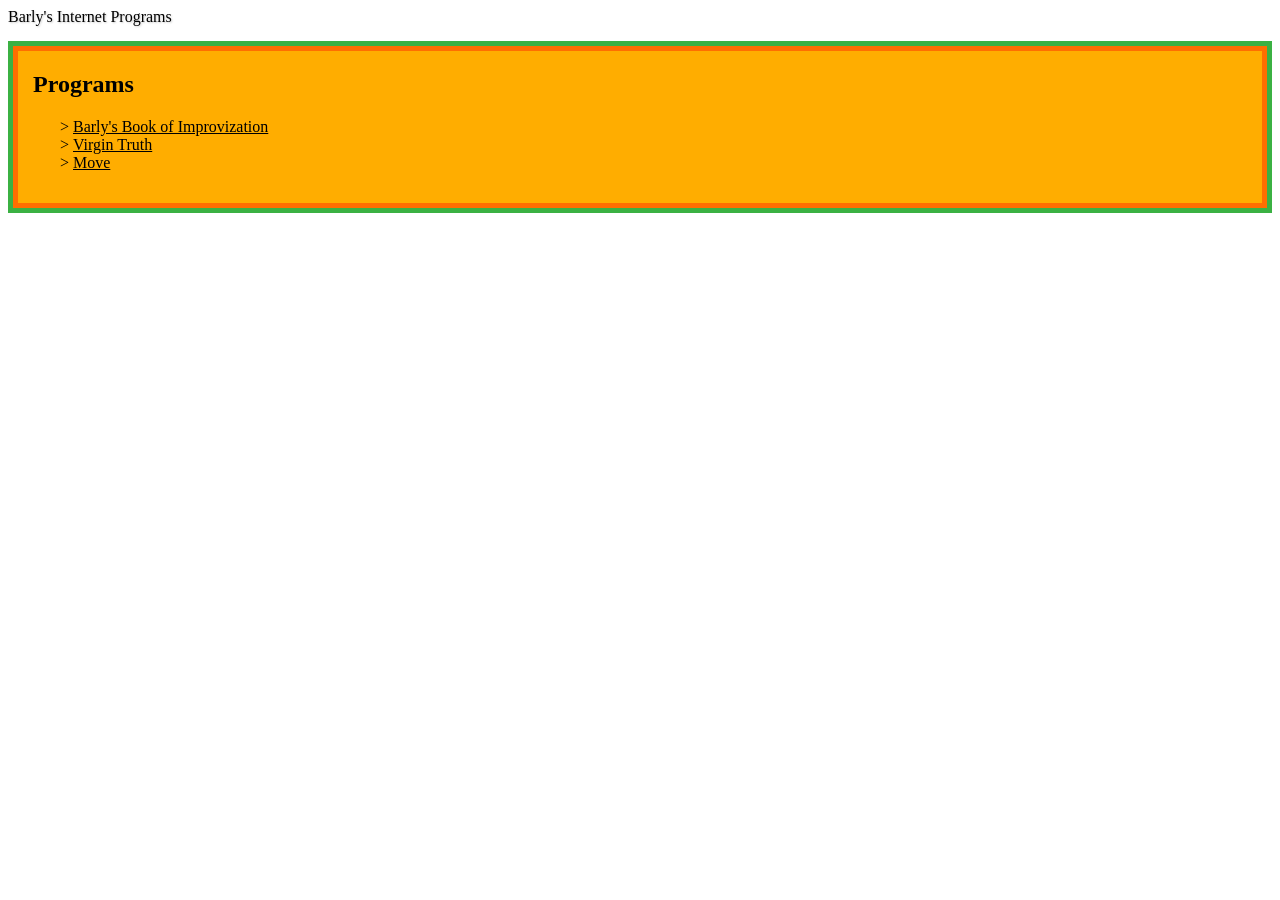
<file: index.html>
<!DOCTYPE html>
<html manifest="main.appcache">

<head>
  <meta charset="UTF-8">
  <meta name="viewport" content="width=device-width, initial-scale=1">
  <title>Barly's Internet Programs</title>
  <link rel="stylesheet" href="main.css" />
  <script src="jquery-3.7.1.min.js"></script>
  <script src="main.js"></script>
</head>

<body>
  <div id="tit"><span>Barly's Internet Programs</span></div>
  <div id="content">
    <div class="program" id="main">
      <h2>Programs</h2>
    </div>
  </div>
  
</body>

</html>
</file>
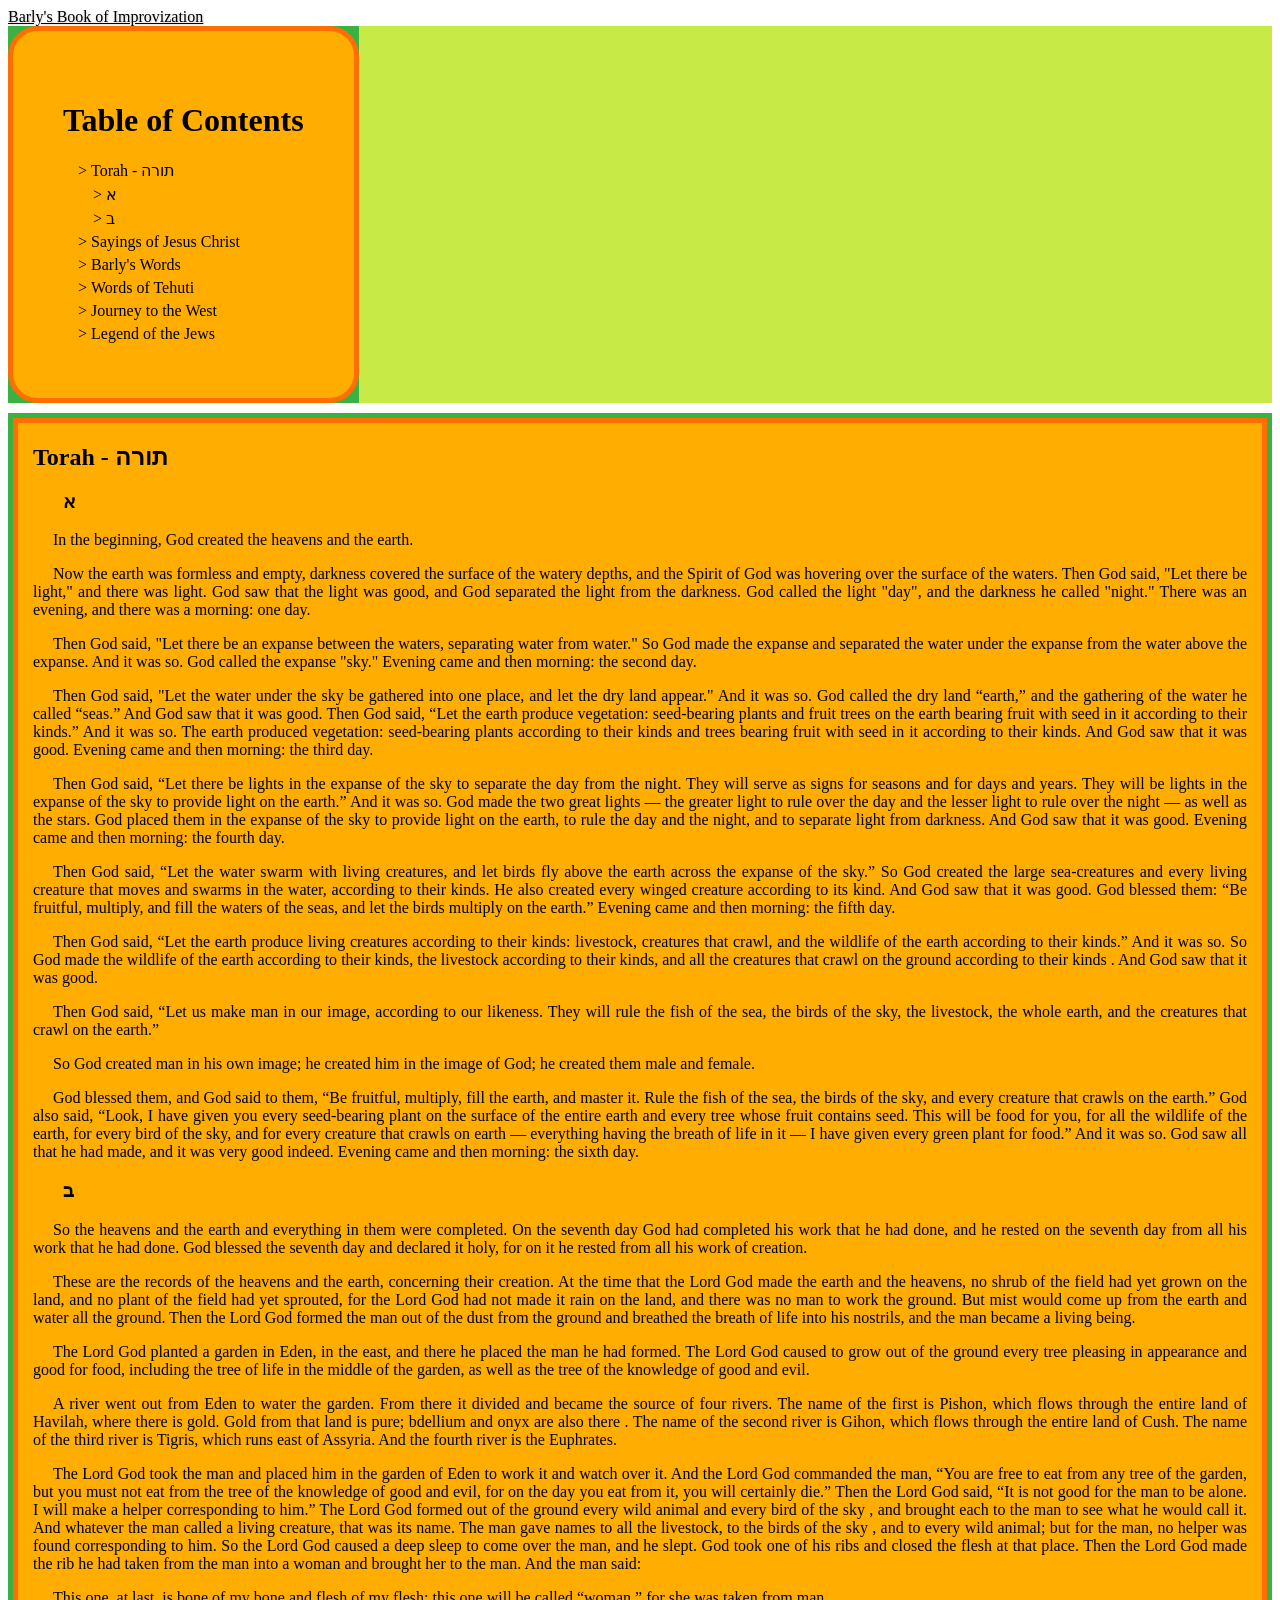
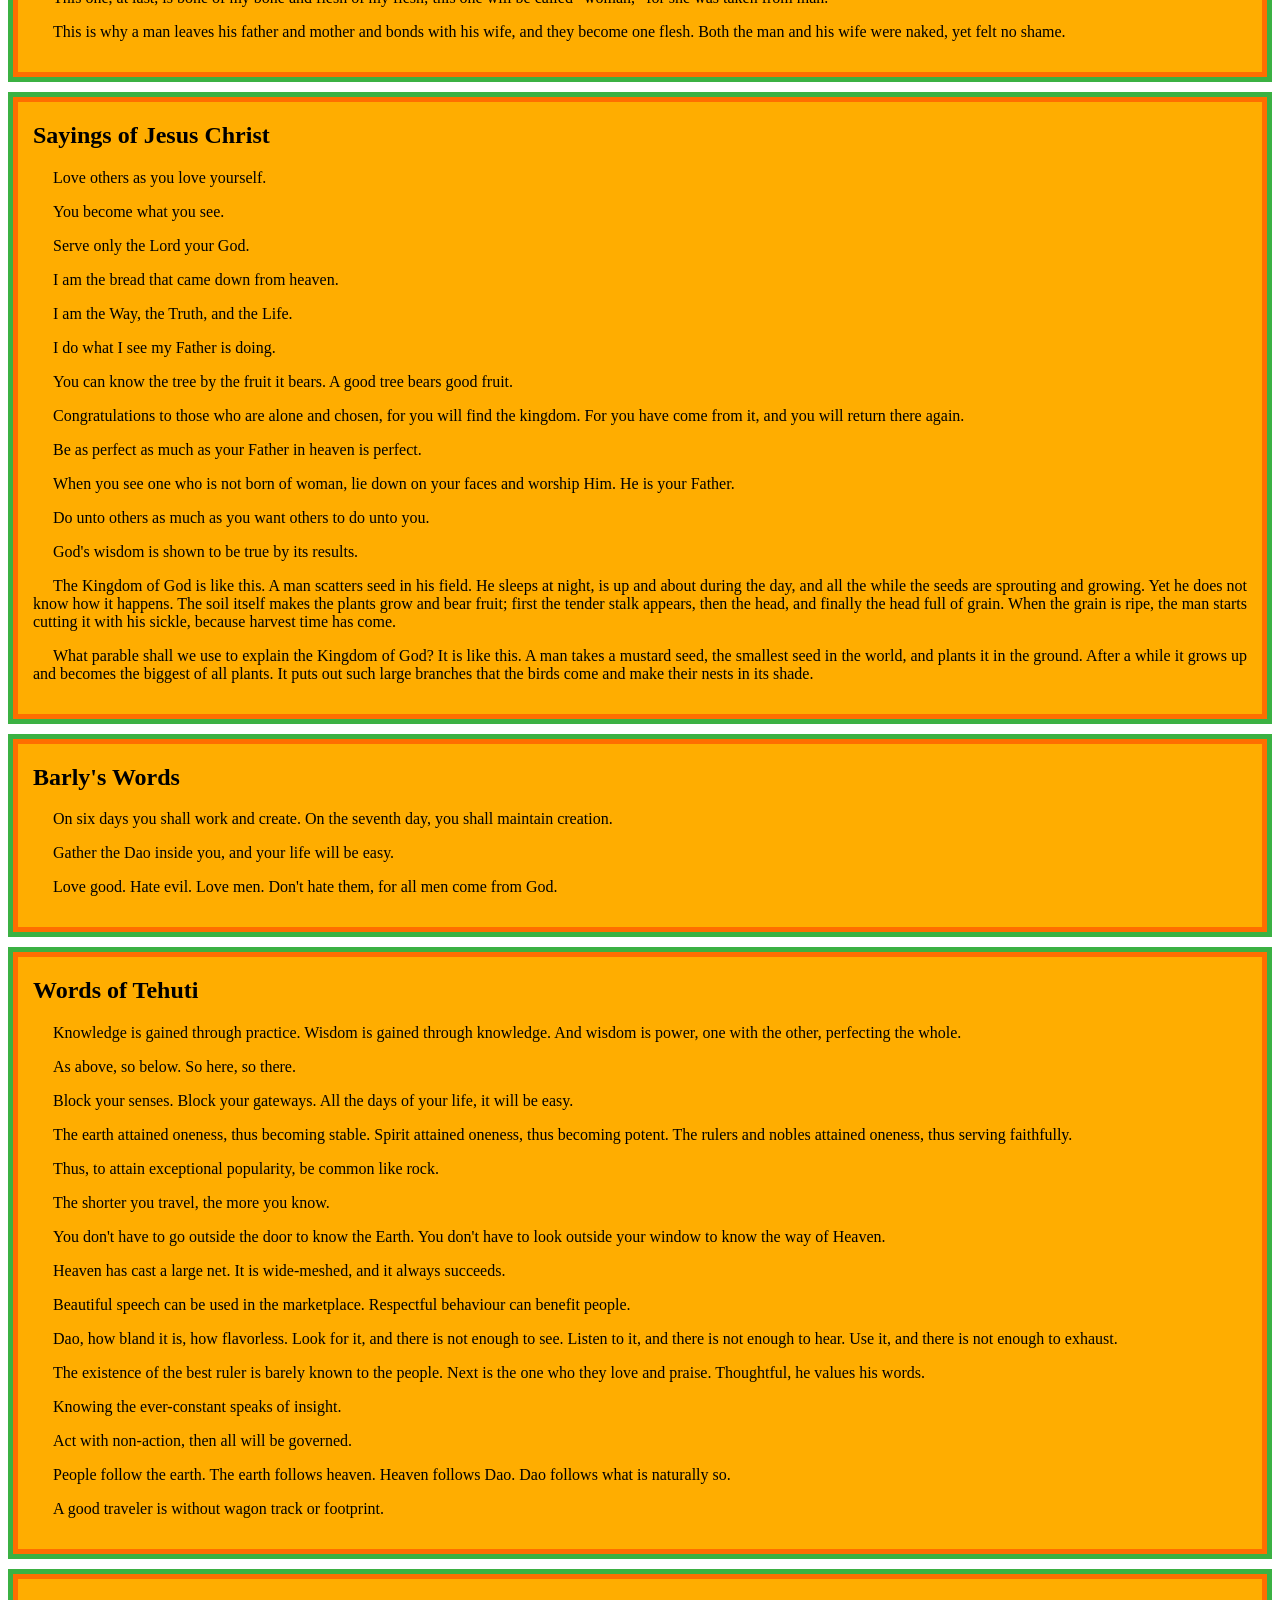
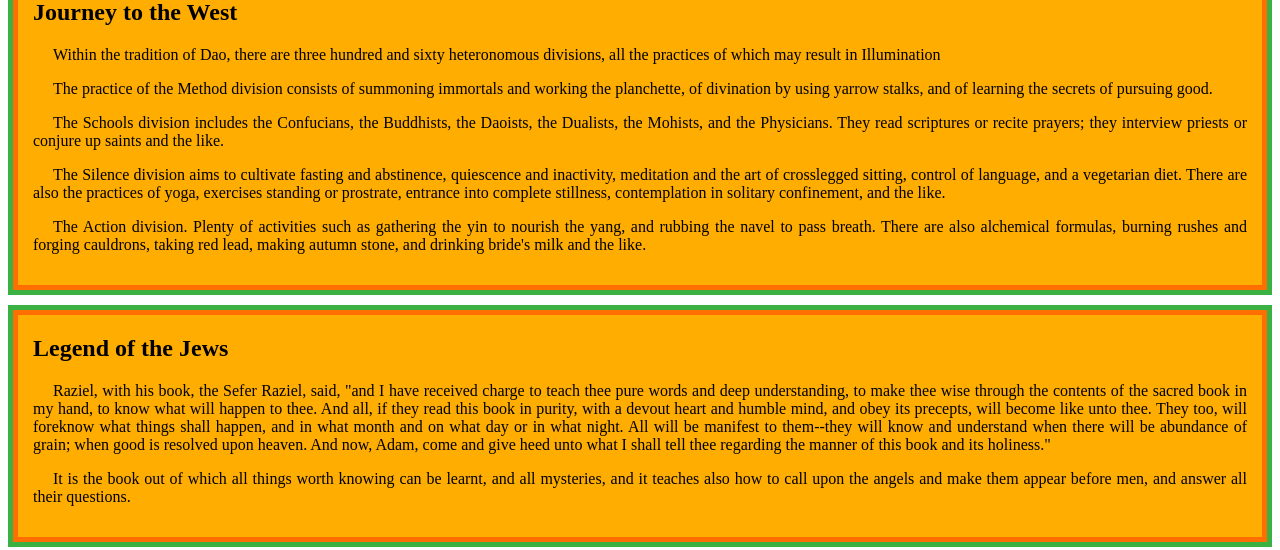
<file: Barly's Book of Improvization/index.html>
<html manifest="main.appcache">

<head>
  <title>Barly's Book of Improvization</title>
  <link rel="stylesheet" href="main.css" />
  <script src="../jquery-3.7.1.min.js"></script>
  <script src="main.js"></script>
  <meta name="viewport" content="width=device-width, initial-scale=1.0">
</head>

<body>
  <div class="header"><span>Barly's Book of Improvization</span></div>
  <!-- All header tags from h2 to h6 will be automatically added to the Table of Contents.
Hyperlink for h tags is automated.<-->
  <div id="toc-container">
    <div id="toc-bg">
      <div id="toc">
        <h1>Table of Contents</h1>
      </div>
    </div>
  </div>
  
  <div id="main-content">
    <div class="program">
      <h2>Torah - תורה</h2>
      <h3>א</h3>
      <p>In the beginning, God created the heavens and the earth.</p>
      <p>Now the earth was formless and empty, darkness covered the surface of the watery depths, and the Spirit of God was hovering over the surface of the waters. Then God said, "Let there be light," and there was light. God saw that the light was good, and God separated the light from the darkness. God called the light "day", and the darkness he called "night." There was an evening, and there was a morning: one day.</p>
      <p>Then God said, "Let there be an expanse between the waters, separating water from water." So God made the expanse and separated the water under the expanse from the water above the expanse. And it was so. God called the expanse "sky." Evening came and then morning: the second day.</p>
      <p>Then God said, "Let the water under the sky be gathered into one place, and let the dry land appear." And it was so. God called the dry land “earth,” and the gathering of the water he called “seas.” And God saw that it was good. Then God said, “Let the earth produce vegetation: seed-bearing plants and fruit trees on the earth bearing fruit with seed in it according to their kinds.” And it was so. The earth produced vegetation: seed-bearing plants according to their kinds and trees bearing fruit with seed in it according to their kinds. And God saw that it was good. Evening came and then morning: the third day.</p>
      <p>Then God said, “Let there be lights in the expanse of the sky to separate the day from the night. They will serve as signs for seasons and for days and years. They will be lights in the expanse of the sky to provide light on the earth.” And it was so. God made the two great lights — the greater light to rule over the day and the lesser light to rule over the night — as well as the stars. God placed them in the expanse of the sky to provide light on the earth, to rule the day and the night, and to separate light from darkness. And God saw that it was good. Evening came and then
        morning: the fourth day.</p>
      <p>Then God said, “Let the water swarm with living creatures, and let birds fly above the earth across the expanse of the sky.” So God created the large sea-creatures and every living creature that moves and swarms in the water, according to their kinds. He also created every winged creature according to its kind. And God saw that it was good. God blessed them: “Be fruitful, multiply, and fill the waters of the seas, and let the birds multiply on the earth.” Evening came and then morning: the fifth day.</p>
      <p>Then God said, “Let the earth produce living creatures according to their kinds: livestock, creatures that crawl, and the wildlife of the earth according to their kinds.” And it was so. So God made the wildlife of the earth according to their kinds, the livestock according to their kinds, and all the creatures that crawl on the ground according to their kinds . And God saw that it was good.</p>
      <p>Then God said, “Let us make man in our image, according to our likeness. They will rule the fish of the sea, the birds of the sky, the livestock, the whole earth, and the creatures that crawl on the earth.”</p>
      <p>So God created man in his own image; he created him in the image of God; he created them male and female.</p>
      <p>God blessed them, and God said to them, “Be fruitful, multiply, fill the earth, and master it. Rule the fish of the sea, the birds of the sky, and every creature that crawls on the earth.” God also said, “Look, I have given you every seed-bearing plant on the surface of the entire earth and every tree whose fruit contains seed. This will be food for you, for all the wildlife of the earth, for every bird of the sky, and for every creature that crawls on earth — everything having the breath of life in it — I have given every green plant for food.” And it was so. God saw all that he had made, and it was very good indeed. Evening came and then morning: the sixth day.</p>
      <h3>ב</h3>
      <p>So the heavens and the earth and everything in them were completed. On the seventh day God had completed his work that he had done, and he rested on the seventh day from all his work that he had done. God blessed the seventh day and declared it holy, for on it he rested from all his work of creation.</p>
      <p>These are the records of the heavens and the earth, concerning their creation. At the time that the Lord God made the earth and the heavens, no shrub of the field had yet grown on the land, and no plant of the field had yet sprouted, for the Lord God had not made it rain on the land, and there was no man to work the ground. But mist would come up from the earth and water all the ground. Then the Lord God formed the man out of the dust from the ground and breathed the breath of life into his nostrils, and the man became a living being.</p>
      <p>The Lord God planted a garden in Eden, in the east, and there he placed the man he had formed. The Lord God caused to grow out of the ground every tree pleasing in appearance and good for food, including the tree of life in the middle of the garden, as well as the tree of the knowledge of good and evil.</p>
      <p>A river went out from Eden to water the garden. From there it divided and became the source of four rivers. The name of the first is Pishon, which flows through the entire land of Havilah, where there is gold. Gold from that land is pure; bdellium and onyx are also there . The name of the second river is Gihon, which flows through the entire land of Cush. The name of the third river is Tigris, which runs east of Assyria. And the fourth river is the Euphrates.</p>
      <p>The Lord God took the man and placed him in the garden of Eden to work it and watch over it. And the Lord God commanded the man, “You are free to eat from any tree of the garden, but you must not eat from the tree of the knowledge of good and evil, for on the day you eat from it, you will certainly die.” Then the Lord God said, “It is not good for the man to be alone. I will make a helper corresponding to him.” The Lord God formed out of the ground every wild animal and every bird of the sky , and brought each to the man to see what he would call it. And whatever the man called a living creature, that was its name. The man gave names to all the livestock, to the birds of the sky , and to every wild animal; but for the man, no helper was found corresponding to him. So the Lord God caused a deep sleep to come over the man, and he slept. God took one of his ribs and closed the flesh at that place. Then the Lord God made the rib he had taken from the man into a woman and brought her to the man. And the man said:</p>
      <p>This one, at last, is bone of my bone and flesh of my flesh; this one will be called “woman,” for she was taken from man.</p>
      <p>This is why a man leaves his father and mother and bonds with his wife, and they become one flesh. Both the man and his wife were naked, yet felt no shame.</p>
      
    </div>
    <div class="program">
      <h2>Sayings of Jesus Christ</h2>
      <p>Love others as you love yourself.</p>
      <p>You become what you see.</p>
      <p>Serve only the Lord your God.</p>
      <p>I am the bread that came down from heaven.</p>
      <p>I am the Way, the Truth, and the Life.</p>
      <p>I do what I see my Father is doing.</p>
      <p>You can know the tree by the fruit it bears. A good tree bears good fruit.</p>
      <p>Congratulations to those who are alone and chosen, for you will find the kingdom. For you have come from it, and you will return there again.</p>
      <p>Be as perfect as much as your Father in heaven is perfect.</p>
      <p>When you see one who is not born of woman, lie down on your faces and worship Him. He is your Father.</p>
      <p>Do unto others as much as you want others to do unto you.</p>
      <p>God's wisdom is shown to be true by its results.</p>
      <p>The Kingdom of God is like this. A man scatters seed in his field. He sleeps at night, is up and about during the day, and all the while the seeds are sprouting and growing. Yet he does not know how it happens. The soil itself makes the plants grow and bear fruit; first the tender stalk appears, then the head, and finally the head full of grain. When the grain is ripe, the man starts cutting it with his sickle, because harvest time has come.</p>
      <p>What parable shall we use to explain the Kingdom of God? It is like this. A man takes a mustard seed, the smallest seed in the world, and plants it in the ground. After a while it grows up and becomes the biggest of all plants. It puts out such large branches that the birds come and make their nests in its shade.</p>
    </div>
    <div class="program">
      <h2>Barly's Words</h2>
      <p>On six days you shall work and create. On the seventh day, you shall maintain creation.</p>
      <p>Gather the Dao inside you, and your life will be easy.</p>
      <p>Love good. Hate evil. Love  men. Don't hate them, for all men come from God.</p>
    </div>
    <div class="program">
      <h2>Words of Tehuti</h2>
      <p>Knowledge is gained through practice. Wisdom is gained through knowledge. And wisdom is power, one with the other, perfecting the whole.</p>
      <p>As above, so below. So here, so there.</p>
      <p>Block your senses. Block your gateways. All the days of your life, it will be easy.</p>
      <p>The earth attained oneness, thus becoming stable. Spirit attained oneness, thus becoming potent. The rulers and nobles attained oneness, thus serving faithfully.</p>
      <p>Thus, to attain exceptional popularity, be common like rock.</p>
      <p>The shorter you travel, the more you know.</p>
      <p>You don't have to go outside the door to know the Earth. You don't have to look outside your window to know the way of Heaven.</p>
      <p>Heaven has cast a large net. It is wide-meshed, and it always succeeds.</p>
      <p>Beautiful speech can be used in the marketplace. Respectful behaviour can benefit people.</p>
      <p>Dao, how bland it is, how flavorless. Look for it, and there is not enough to see. Listen to it, and there is not enough to hear. Use it, and there is not enough to exhaust.</p>
      <p>The existence of the best ruler is barely known to the people. Next is the one who they love and praise. Thoughtful, he values his words.</p>
      <p>Knowing the ever-constant speaks of insight.</p>
      <p>Act with non-action, then all will be governed.</p>
      <p>People follow the earth. The earth follows heaven. Heaven follows Dao. Dao follows what is naturally so.</p>
      <p>A good traveler is without wagon track or footprint.</p>
    </div>
    <div class="program">
      <h2>Journey to the West</h2>
      <p>Within the tradition of Dao, there are three hundred and sixty heteronomous divisions, all the practices of which may result in Illumination</p>
      <p>The practice of the Method division consists of summoning immortals and working the planchette, of divination by using yarrow stalks, and of learning the secrets of pursuing good.</p>
      <p>The Schools division includes the Confucians, the Buddhists, the Daoists, the Dualists, the Mohists, and the Physicians. They read scriptures or recite prayers; they interview priests or conjure up saints and the like.</p>
      <p>The Silence division aims to cultivate fasting and abstinence, quiescence and inactivity, meditation and the art of crosslegged sitting, control of language, and a vegetarian diet. There are also the practices of yoga, exercises standing or prostrate, entrance into complete stillness, contemplation in solitary confinement, and the like.</p>
      <p>The Action division. Plenty of activities such as gathering the yin to nourish the yang, and rubbing the navel to pass breath. There are also alchemical formulas, burning rushes and forging cauldrons, taking red lead, making autumn stone, and drinking bride's milk and the like.</p>
    </div>
    <div class="program">
      <h2>Legend of the Jews</h2>
      <p>Raziel, with his book, the Sefer Raziel, said, "and I have received charge to teach thee pure words and deep understanding, to make thee wise through the contents of the sacred book in my hand, to know what will happen to thee. And all, if they read this book in purity, with a devout heart and humble mind, and obey its precepts, will become like unto thee. They too, will foreknow what things shall happen, and in what month and on what day or in what night. All will be manifest to them--they will know and understand when there will be abundance of grain; when good is resolved upon heaven. And now, Adam, come and give heed unto what I shall tell thee regarding the manner of this book and its holiness."</p>
      <p>It is the book out of which all things worth knowing can be learnt, and all mysteries, and it teaches also how to call upon the angels and make them appear before men, and answer all their questions.</p>
    </div>
  </div>
  <script src="../header.js"></script>
</body>

</html>
</file>
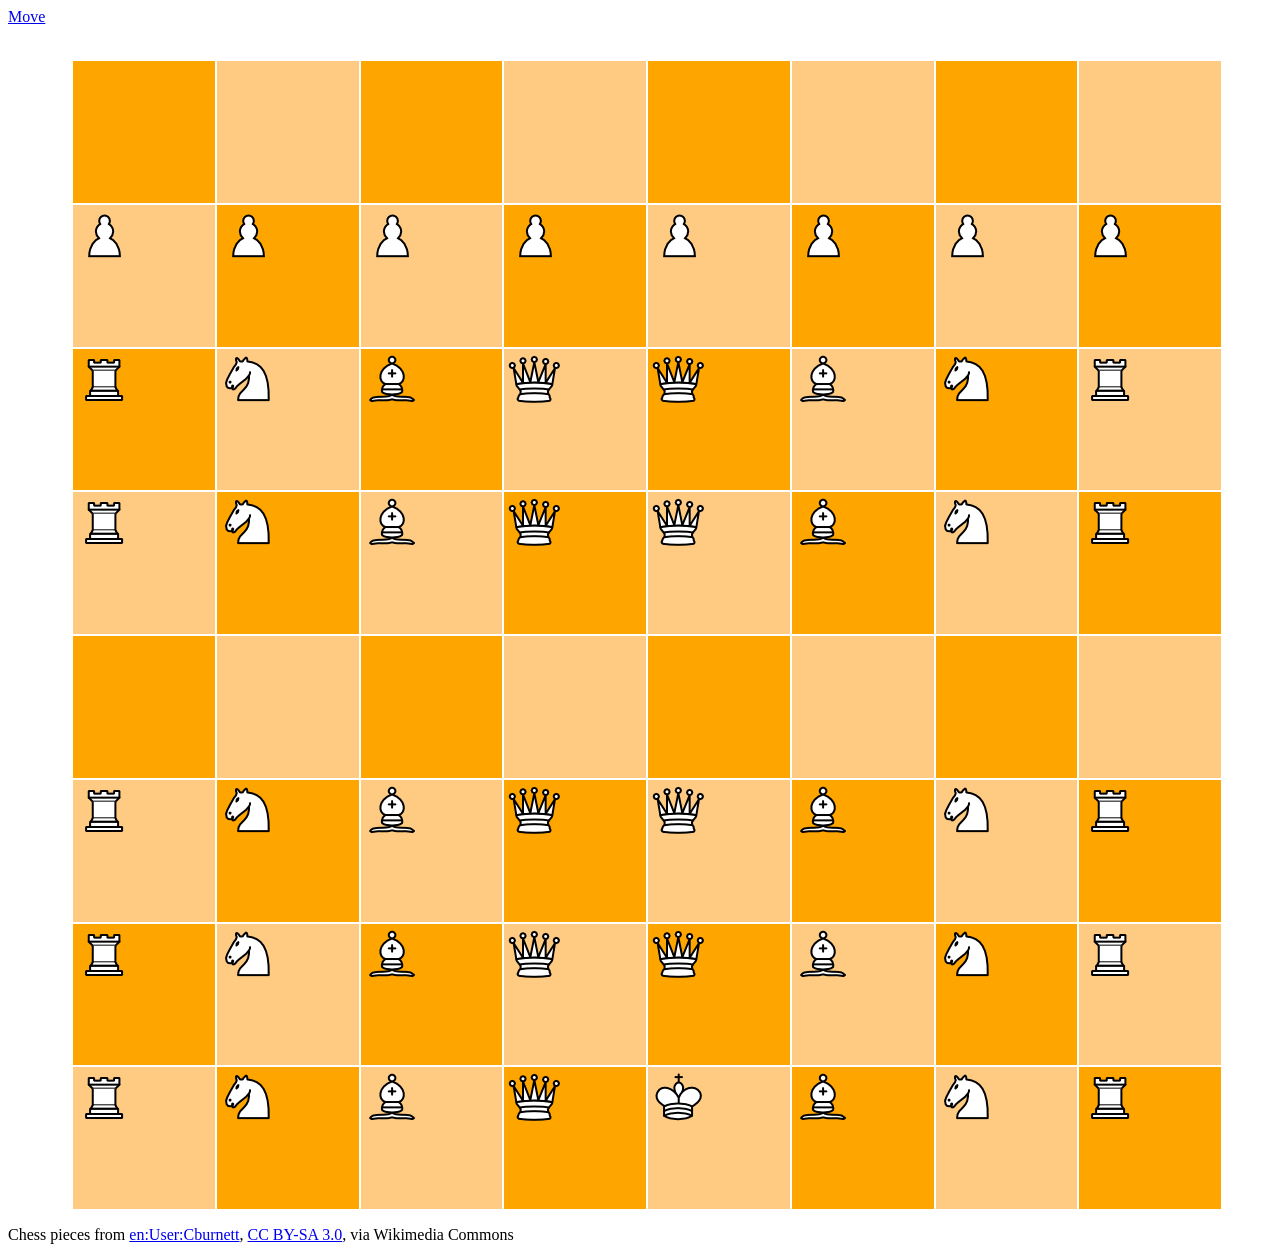
<file: Move/index.html>
<!DOCTYPE html>
<html>

<head>
  <meta charset="UTF-8">
  <meta name="viewport" content="width=device-width, initial-scale=1">
  <title>Move</title>
  <link rel="stylesheet" href="main.css" />
</head>

<body>
  <div class="header">Move</div>
  <br>
  <div class="bd" id="board">
    <ul>
      <li>
        <div class="b1" id="801"></div>
        <div class="b2" id="802"></div>
        <div class="b1" id="803"></div>
        <div class="b2" id="804"></div>
        <div class="b1" id="805"></div>
        <div class="b2" id="806"></div>
        <div class="b1" id="807"></div>
        <div class="b2" id="808"></div>
      </li>
      <li>
        <div class="b2" id="701"></div>
        <div class="b1" id="702"></div>
        <div class="b2" id="703"></div>
        <div class="b1" id="704"></div>
        <div class="b2" id="705"></div>
        <div class="b1" id="706"></div>
        <div class="b2" id="707"></div>
        <div class="b1" id="708"></div>
      </li>
      <li>
        <div class="b1" id="601"></div>
        <div class="b2" id="602"></div>
        <div class="b1" id="603"></div>
        <div class="b2" id="604"></div>
        <div class="b1" id="605"></div>
        <div class="b2" id="606"></div>
        <div class="b1" id="607"></div>
        <div class="b2" id="608"></div>
      </li>
      <li>
        <div class="b2" id="501"></div>
        <div class="b1" id="502"></div>
        <div class="b2" id="503"></div>
        <div class="b1" id="504"></div>
        <div class="b2" id="505"></div>
        <div class="b1" id="506"></div>
        <div class="b2" id="507"></div>
        <div class="b1" id="508"></div>
      </li>
      <li>
        <div class="b1" id="401"></div>
        <div class="b2" id="402"></div>
        <div class="b1" id="403"></div>
        <div class="b2" id="404"></div>
        <div class="b1" id="405"></div>
        <div class="b2" id="406"></div>
        <div class="b1" id="407"></div>
        <div class="b2" id="408"></div>
      </li>
      <li>
        <div class="b2" id="301"></div>
        <div class="b1" id="302"></div>
        <div class="b2" id="303"></div>
        <div class="b1" id="304"></div>
        <div class="b2" id="305"></div>
        <div class="b1" id="306"></div>
        <div class="b2" id="307"></div>
        <div class="b1" id="308"></div>
      </li>
      <li>
        <div class="b1" id="201"></div>
        <div class="b2" id="202"></div>
        <div class="b1" id="203"></div>
        <div class="b2" id="204"></div>
        <div class="b1" id="205"></div>
        <div class="b2" id="206"></div>
        <div class="b1" id="207"></div>
        <div class="b2" id="208"></div>
      </li>
      <li>
        <div class="b2" id="101"></div>
        <div class="b1" id="102"></div>
        <div class="b2" id="103"></div>
        <div class="b1" id="104"></div>
        <div class="b2" id="105"></div>
        <div class="b1" id="106"></div>
        <div class="b2" id="107"></div>
        <div class="b1" id="108"></div>
      </li>
    </ul>
  </div>
  <div>
    Chess pieces from <a href="https://commons.wikimedia.org/wiki/File:Chess_klt60.png">en:User:Cburnett</a>, <a href="https://creativecommons.org/licenses/by-sa/3.0">CC BY-SA 3.0</a>, via Wikimedia Commons
  </div>
  <script src="../jquery-3.7.1.min.js"></script>
  <script src="../header.js"></script>
  <script src="main.js"></script>
</body>

</html>
</file>
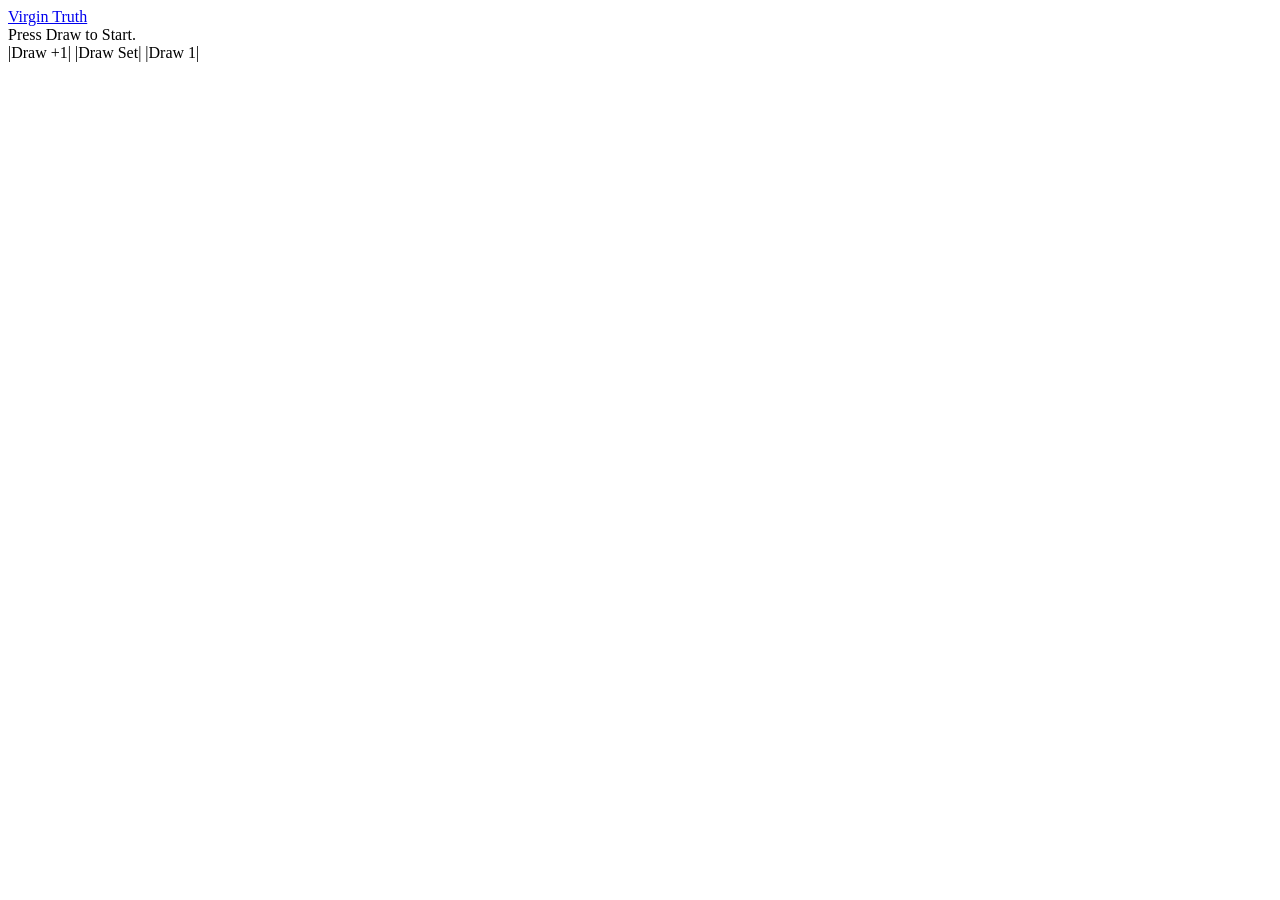
<file: Virgin Truth/index.html>
<!DOCTYPE html>
<html manifest="main.appcache">

<head>
  <meta charset="UTF-8">
  <meta name="viewport" content="width=device-width, initial-scale=1">
  <title>Virgin Truth</title>
  <link rel="stylesheet" href="main.css" />
</head>

<body>
  <div class="header">Virgin Truth</div>
  <div class="pics">
    Press Draw to Start.
  </div>
  <a onclick="add1()">|Draw +1|</a>
  <a onclick="draw()">|Draw Set|</a>
  <a onclick="draw1()">|Draw 1|</a>
  <script src="../jquery-3.7.1.min.js"></script>
  <script src="../header.js"></script>
  <script src="main.js"></script>
</body>

</html>
</file>
<file: main.css>
span {
  text-shadow: 1px 1px 2px rgba(0, 0, 0, 0.2);
}

.center {
  padding-top: 30px;
  text-align: center;
}

li a:visited {
  text-decoration: none;
  color: black;
}

li a {
  color: black;
}

#toc-container {
  background-color: #c7ea46;
  margin-bottom: -5px;
}

#toc-bg {
  background-color: #3bb143;
  width: fit-content;
}

#toc {
  /* #FFD700 */
  border: 5px solid #ff6e00;
  padding: 50px;
  background-color: #ffad00;
  border-radius: 30px;
  
  color: black;
}

#toc h1 {
  cursor: default;
}

#toc li {
  margin-bottom: 5px;
}

li::marker {
  content: "> "
}

#toc li a {
  text-decoration: none;
  color: black;
}

/* Indentation for multi-level TOC */
#toc li.toc-level-2 {
  margin-left: 15px;
}

#toc li.toc-level-3 {
  margin-left: 30px;
}

#toc li.toc-level-4 {
  margin-left: 45px;
}

#toc li.toc-level-5 {
  margin-left: 60px;
}

#toc li.toc-level-6 {
  margin-left: 75px;
}

.program {
  border: 5px solid #FF6E00;
  /* Inner border */
  box-shadow: 0 0 0 5px #3BB143;
  /* Outer border as a shadow */
  background-color: #FFAD00;
  margin-top: 20px;
  margin-left: 5px;
  margin-right: 5px;
  padding: 0px 15px 15px 15px;
}

h3 {
  margin-left: 30px;
}

h4 {
  margin-left: 60px;
}

h5 {
  margin-left: 90px;
}

h6 {
  margin-left: 120px;
}

h2 a,
h3 a,
h4 a,
h5 a,
h6 a {
  text-decoration: none;
  color: black;
}

.center_img {
  display: block;
  margin-left: auto;
  margin-right: auto;
}

p {
  text-indent: 20px;
  text-align: justify;
  font-size: 16px;
  font-weight: normal;
}
</file>
<file: Barly's Book of Improvization/main.css>
span {
  text-shadow: 1px 1px 2px rgba(0, 0, 0, 0.2);
}
.center {
  padding-top: 30px;
  text-align: center;
}
a:visited {
  text-decoration: none;
  color: black;
}

a{
  color: black;
}

#toc-container {
  background-color: #c7ea46;
  margin-bottom: -5px;
}
#toc-bg {
  background-color: #3bb143;
  width: fit-content;
}
#toc {
  /* #FFD700 */
  border: 5px solid #ff6e00;
  padding: 50px;
  background-color: #ffad00;
  border-radius: 30px;

  color: black;
}
#toc h1 {
  cursor: default;
}

#toc li {
  margin-bottom: 5px;
}

li::marker {
  content: "> "
}
#toc li a {
  text-decoration: none;
  color: black;
}

/* Indentation for multi-level TOC */
#toc li.toc-level-2 {
  margin-left: 15px;
}
#toc li.toc-level-3 {
  margin-left: 30px;
}
#toc li.toc-level-4 {
  margin-left: 45px;
}
#toc li.toc-level-5 {
  margin-left: 60px;
}
#toc li.toc-level-6 {
  margin-left: 75px;
}

.program {
  border: 5px solid #FF6E00; /* Inner border */
  box-shadow: 0 0 0 5px #3BB143; /* Outer border as a shadow */
  background-color: #FFAD00;
  margin-top: 20px;
  margin-left: 5px;
  margin-right: 5px;
  padding: 0px 15px 15px 15px;
}
h3 {
  margin-left: 30px;
}
h4 {
  margin-left: 60px;
}
h5 {
  margin-left: 90px;
}
h6 {
  margin-left: 120px;
}

h2 a,
h3 a,
h4 a,
h5 a,
h6 a {
  text-decoration: none;
  color: black;
}
.center_img {
  display: block;
  margin-left: auto;
  margin-right: auto;
}
p {
  text-indent: 20px;
  text-align: justify;
  font-size: 16px;
  font-weight: normal;
}
</file>
<file: Move/main.css>
html,
body {
  width: 100%;
}

#board {
  width: 90%;
  margin: auto;
  
}

ul {
  padding: 0;
  list-style-type: none;
}

.bd ul li {
  display: flex;
  flex-direction: row;
  white-space: nowrap;
  overflow: hidden;
  text-overflow: clip;
  font-size: 0px;
}

.bd ul li div {
  aspect-ratio: 1;
  object-fit: contain;
  border-style: solid;
  border-color: white;
  border-width: 1px;
}

.b1 {
  background-color: orange;
}

.b2 {
  background-color: #FFCB82;
}

img {
  max-width: 100%;
}
</file>
<file: Virgin Truth/main.css>
.pics{
}
.row{
  display: flex;
  padding: 0 4px;
  flex-direction: row;
}
img{
  width: 25%;
}
</file>
